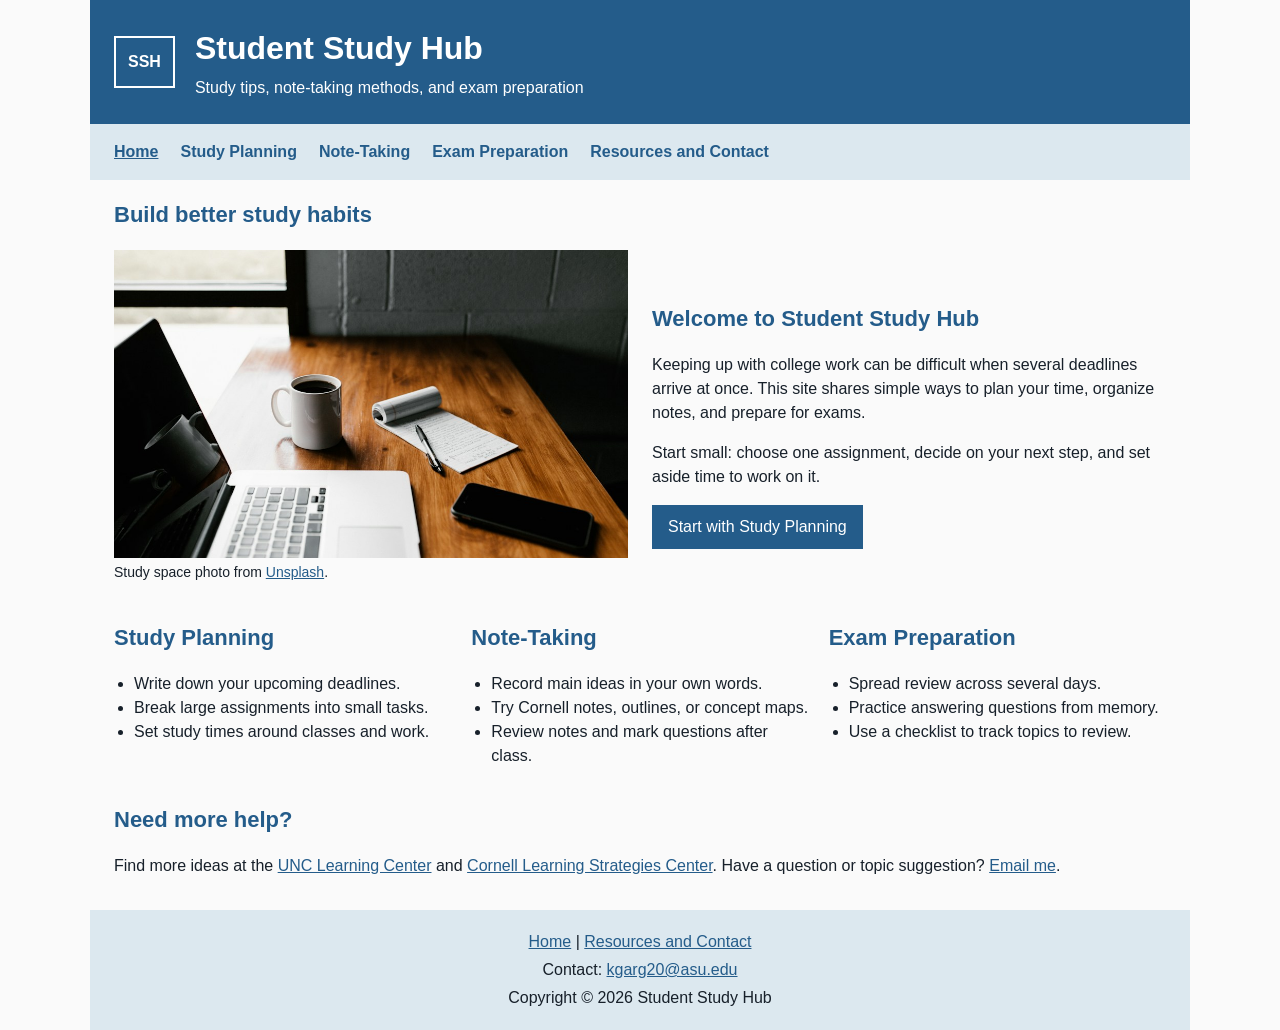
<file: index.html>
<!DOCTYPE html>
<html lang="en">
<head>
    <meta charset="utf-8">
    <meta name="viewport" content="width=device-width, initial-scale=1">
    <meta name="description" content="Simple study planning, note-taking, and exam preparation tips for college students.">
    <title>Student Study Hub | Home</title>
    <link rel="icon" href="favicon.svg" type="image/svg+xml">
    <link rel="stylesheet" href="styles.css">
</head>
<body>
    <div id="wrapper">
        <header>
            <span class="logo" aria-hidden="true">SSH</span>
            <div>
                <h1>Student Study Hub</h1>
                <p>Study tips, note-taking methods, and exam preparation</p>
            </div>
        </header>
        <nav aria-label="Main navigation">
            <a href="index.html" aria-current="page">Home</a>
            <a href="planning.html">Study Planning</a>
            <a href="notes.html">Note-Taking</a>
            <a href="#exam-preparation">Exam Preparation</a>
            <a href="#resources-contact">Resources and Contact</a>
        </nav>
        <main>
            <h2>Build better study habits</h2>
            <div class="intro">
                <figure>
                    <img src="study-space.jpg" width="1000" height="600" fetchpriority="high"
                        alt="Laptop, notebook, pen, and coffee on a wooden desk.">
                    <figcaption>Study space photo from <a href="https://images.unsplash.com/photo-1499750310107-5fef28a66643">Unsplash</a>.</figcaption>
                </figure>
                <section>
                    <h2>Welcome to Student Study Hub</h2>
                    <p>Keeping up with college work can be difficult when several deadlines arrive at once.
                        This site shares simple ways to plan your time, organize notes, and prepare for exams.</p>
                    <p>Start small: choose one assignment, decide on your next step, and set aside time to work on it.</p>
                    <a class="button" href="planning.html">Start with Study Planning</a>
                </section>
            </div>
            <div class="topics">
                <section id="study-planning">
                    <h2>Study Planning</h2>
                    <ul>
                        <li>Write down your upcoming deadlines.</li>
                        <li>Break large assignments into small tasks.</li>
                        <li>Set study times around classes and work.</li>
                    </ul>
                </section>
                <section id="note-taking">
                    <h2>Note-Taking</h2>
                    <ul>
                        <li>Record main ideas in your own words.</li>
                        <li>Try Cornell notes, outlines, or concept maps.</li>
                        <li>Review notes and mark questions after class.</li>
                    </ul>
                </section>
                <section id="exam-preparation">
                    <h2>Exam Preparation</h2>
                    <ul>
                        <li>Spread review across several days.</li>
                        <li>Practice answering questions from memory.</li>
                        <li>Use a checklist to track topics to review.</li>
                    </ul>
                </section>
            </div>
            <section id="resources-contact">
                <h2>Need more help?</h2>
                <p>Find more ideas at the <a href="https://learningcenter.unc.edu/tips-and-tools/">UNC Learning Center</a>
                    and <a href="https://lsc.cornell.edu/how-to-study/">Cornell Learning Strategies Center</a>.
                    Have a question or topic suggestion? <a href="mailto:kgarg20@asu.edu">Email me</a>.</p>
            </section>
        </main>
        <footer>
            <p><a href="index.html">Home</a> | <a href="#resources-contact">Resources and Contact</a></p>
            <p>Contact: <a href="mailto:kgarg20@asu.edu">kgarg20@asu.edu</a></p>
            <p>Copyright &copy; 2026 Student Study Hub</p>
        </footer>
    </div>
</body>
</html>
</file>
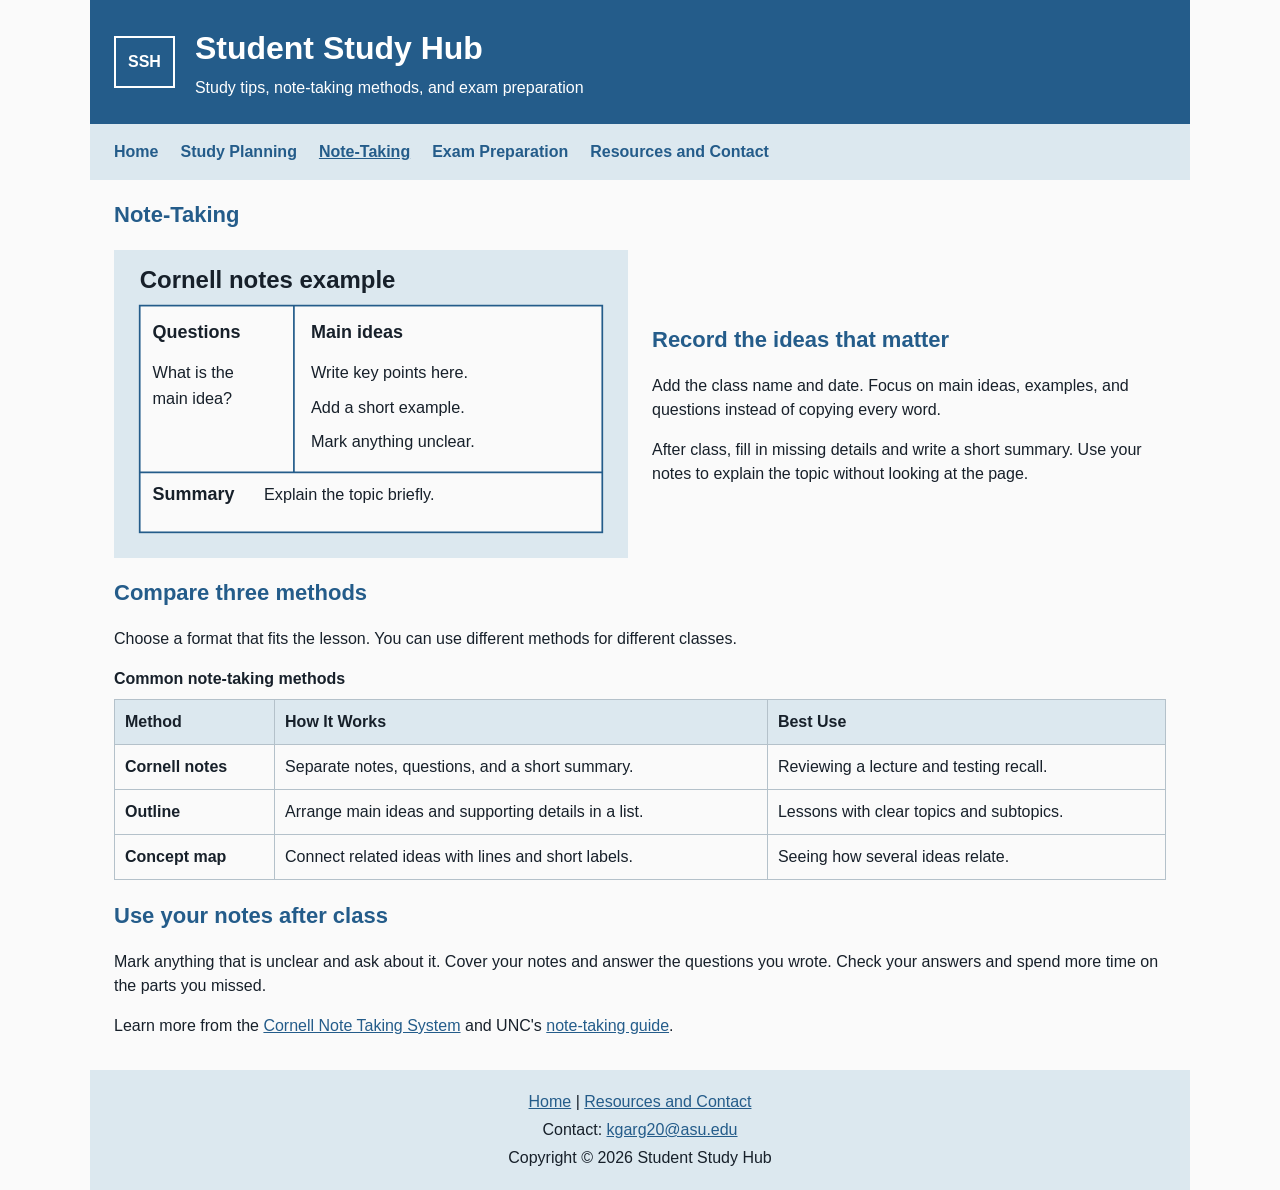
<file: notes.html>
<!DOCTYPE html>
<html lang="en">
<head>
    <meta charset="utf-8">
    <meta name="viewport" content="width=device-width, initial-scale=1">
    <meta name="description" content="Compare Cornell notes, outlines, and concept maps and learn how to review your class notes.">
    <title>Student Study Hub | Note-Taking</title>
    <link rel="icon" href="favicon.svg" type="image/svg+xml">
    <link rel="stylesheet" href="styles.css">
</head>
<body>
    <div id="wrapper">
        <header>
            <span class="logo" aria-hidden="true">SSH</span>
            <div>
                <h1>Student Study Hub</h1>
                <p>Study tips, note-taking methods, and exam preparation</p>
            </div>
        </header>
        <nav aria-label="Main navigation">
            <a href="index.html">Home</a>
            <a href="planning.html">Study Planning</a>
            <a href="notes.html" aria-current="page">Note-Taking</a>
            <a href="index.html#exam-preparation">Exam Preparation</a>
            <a href="index.html#resources-contact">Resources and Contact</a>
        </nav>
        <main>
            <h2>Note-Taking</h2>
            <div class="intro">
                <img src="cornell-notes.svg" width="600" height="360"
                    alt="Cornell notes example with a left column for questions, a right column for main ideas, and a summary below.">
                <section>
                    <h2>Record the ideas that matter</h2>
                    <p>Add the class name and date. Focus on main ideas, examples, and questions instead of copying every word.</p>
                    <p>After class, fill in missing details and write a short summary. Use your notes to explain the topic
                        without looking at the page.</p>
                </section>
            </div>
            <section>
                <h2>Compare three methods</h2>
                <p>Choose a format that fits the lesson. You can use different methods for different classes.</p>
                <div class="table-scroll">
                    <table>
                        <caption>Common note-taking methods</caption>
                        <thead>
                            <tr><th scope="col">Method</th><th scope="col">How It Works</th><th scope="col">Best Use</th></tr>
                        </thead>
                        <tbody>
                            <tr><th scope="row">Cornell notes</th><td>Separate notes, questions, and a short summary.</td><td>Reviewing a lecture and testing recall.</td></tr>
                            <tr><th scope="row">Outline</th><td>Arrange main ideas and supporting details in a list.</td><td>Lessons with clear topics and subtopics.</td></tr>
                            <tr><th scope="row">Concept map</th><td>Connect related ideas with lines and short labels.</td><td>Seeing how several ideas relate.</td></tr>
                        </tbody>
                    </table>
                </div>
            </section>
            <section>
                <h2>Use your notes after class</h2>
                <p>Mark anything that is unclear and ask about it. Cover your notes and answer the questions you wrote.
                    Check your answers and spend more time on the parts you missed.</p>
                <p>Learn more from the <a href="https://lsc.cornell.edu/how-to-study/taking-notes/cornell-note-taking-system/">Cornell Note Taking System</a>
                    and UNC's <a href="https://learningcenter.unc.edu/tips-and-tools/effective-note-taking-in-class/">note-taking guide</a>.</p>
            </section>
        </main>
        <footer>
            <p><a href="index.html">Home</a> | <a href="index.html#resources-contact">Resources and Contact</a></p>
            <p>Contact: <a href="mailto:kgarg20@asu.edu">kgarg20@asu.edu</a></p>
            <p>Copyright &copy; 2026 Student Study Hub</p>
        </footer>
    </div>
</body>
</html>
</file>
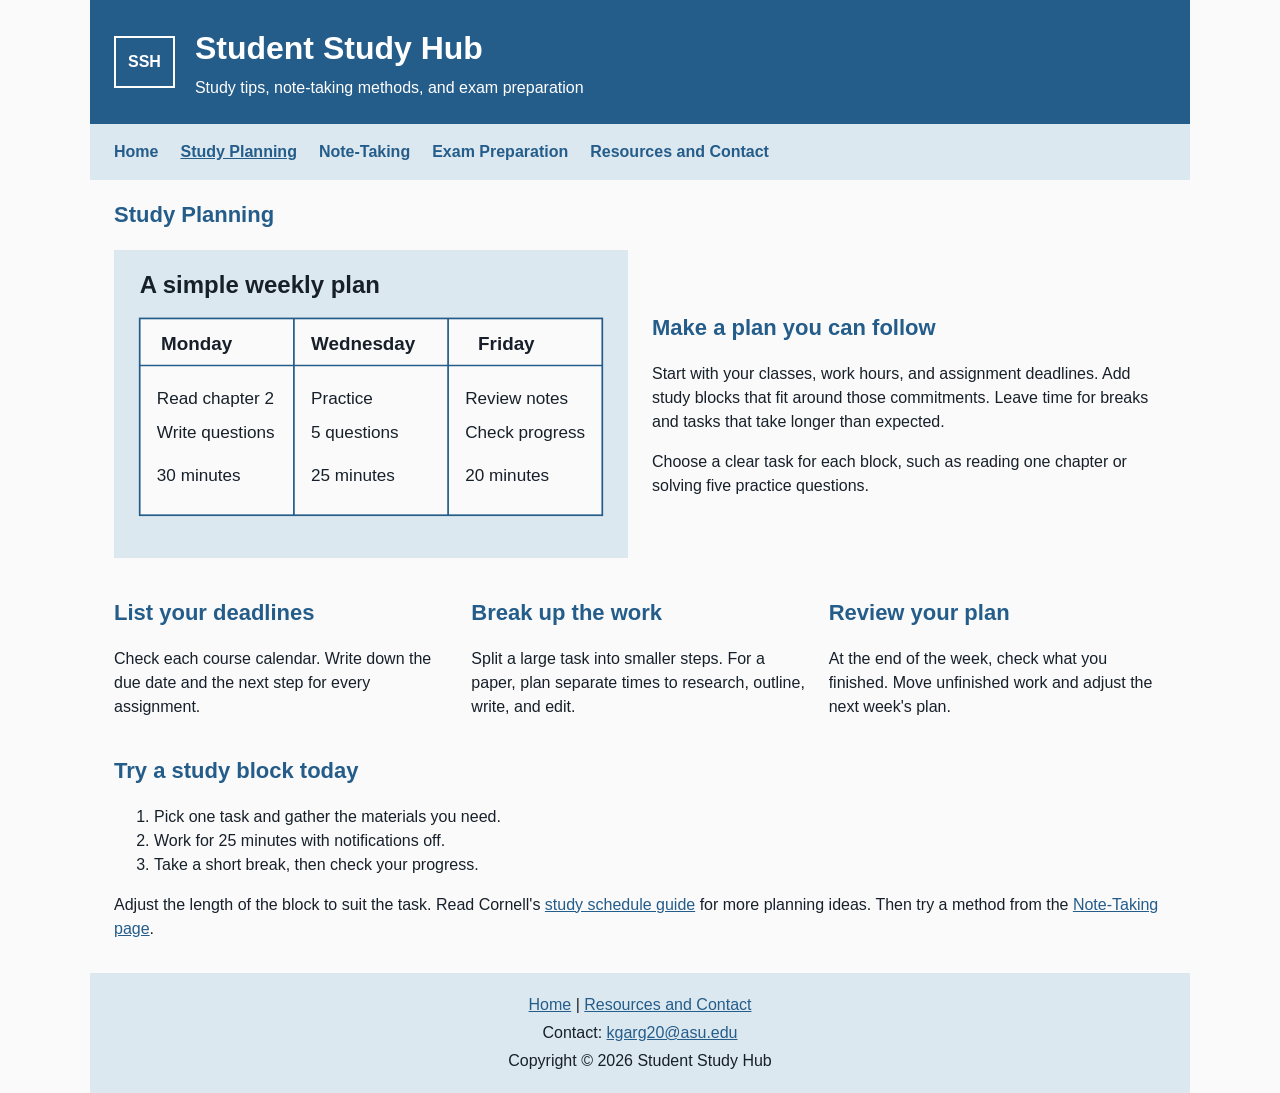
<file: planning.html>
<!DOCTYPE html>
<html lang="en">
<head>
    <meta charset="utf-8">
    <meta name="viewport" content="width=device-width, initial-scale=1">
    <meta name="description" content="Build a weekly study plan, break assignments into steps, and leave time to review.">
    <title>Student Study Hub | Study Planning</title>
    <link rel="icon" href="favicon.svg" type="image/svg+xml">
    <link rel="stylesheet" href="styles.css">
</head>
<body>
    <div id="wrapper">
        <header>
            <span class="logo" aria-hidden="true">SSH</span>
            <div>
                <h1>Student Study Hub</h1>
                <p>Study tips, note-taking methods, and exam preparation</p>
            </div>
        </header>
        <nav aria-label="Main navigation">
            <a href="index.html">Home</a>
            <a href="planning.html" aria-current="page">Study Planning</a>
            <a href="notes.html">Note-Taking</a>
            <a href="index.html#exam-preparation">Exam Preparation</a>
            <a href="index.html#resources-contact">Resources and Contact</a>
        </nav>
        <main>
            <h2>Study Planning</h2>
            <div class="intro">
                <img src="weekly-plan.svg" width="600" height="360"
                    alt="Sample plan with reading on Monday, practice on Wednesday, and review on Friday.">
                <section>
                    <h2>Make a plan you can follow</h2>
                    <p>Start with your classes, work hours, and assignment deadlines. Add study blocks that fit around
                        those commitments. Leave time for breaks and tasks that take longer than expected.</p>
                    <p>Choose a clear task for each block, such as reading one chapter or solving five practice questions.</p>
                </section>
            </div>
            <div class="topics">
                <section>
                    <h2>List your deadlines</h2>
                    <p>Check each course calendar. Write down the due date and the next step for every assignment.</p>
                </section>
                <section>
                    <h2>Break up the work</h2>
                    <p>Split a large task into smaller steps. For a paper, plan separate times to research, outline, write, and edit.</p>
                </section>
                <section>
                    <h2>Review your plan</h2>
                    <p>At the end of the week, check what you finished. Move unfinished work and adjust the next week's plan.</p>
                </section>
            </div>
            <section>
                <h2>Try a study block today</h2>
                <ol>
                    <li>Pick one task and gather the materials you need.</li>
                    <li>Work for 25 minutes with notifications off.</li>
                    <li>Take a short break, then check your progress.</li>
                </ol>
                <p>Adjust the length of the block to suit the task. Read Cornell's
                    <a href="https://lsc.cornell.edu/guidelines-for-creating-a-study-schedule/">study schedule guide</a>
                    for more planning ideas. Then try a method from the <a href="notes.html">Note-Taking page</a>.</p>
            </section>
        </main>
        <footer>
            <p><a href="index.html">Home</a> | <a href="index.html#resources-contact">Resources and Contact</a></p>
            <p>Contact: <a href="mailto:kgarg20@asu.edu">kgarg20@asu.edu</a></p>
            <p>Copyright &copy; 2026 Student Study Hub</p>
        </footer>
    </div>
</body>
</html>
</file>
<file: styles.css>
:root {
    --text: #17202a;
    --background: #fafafa;
    --primary: #245c8a;
    --secondary: #dce8ef;
    --accent: #c87935;
}
* { box-sizing: border-box; }
body {
    margin: 0;
    color: var(--text);
    background-color: var(--background);
    font-family: Arial, Helvetica, sans-serif;
    font-size: 16px;
    line-height: 1.5;
}
#wrapper { max-width: 1100px; margin: auto; }
header {
    display: flex;
    align-items: center;
    gap: 20px;
    padding: 24px;
    color: white;
    background-color: var(--primary);
}
.logo { border: 2px solid white; padding: 12px; font-weight: bold; }
h1 { margin: 0; font-size: 32px; }
header p { margin: 4px 0 0; }
nav { display: flex; flex-wrap: wrap; gap: 22px; padding: 16px 24px; background-color: var(--secondary); }
a { color: var(--primary); }
nav a { font-weight: bold; text-decoration: none; }
a:hover { text-decoration: underline; }
a:focus-visible { outline: 3px solid var(--accent); outline-offset: 3px; }
main { padding: 0 24px 16px; }
h2 { color: var(--primary); font-size: 22px; }
.intro { display: grid; grid-template-columns: 1fr 1fr; gap: 24px; align-items: center; }
figure { margin: 0; }
img { display: block; width: 100%; height: auto; }
figcaption { font-size: 14px; margin-top: 4px; }
.button { display: inline-block; padding: 10px 16px; background-color: var(--primary); color: white; text-decoration: none; }
.topics { display: grid; grid-template-columns: repeat(3, 1fr); gap: 20px; margin-top: 20px; }
ul { padding-left: 20px; }
footer { padding: 16px; background-color: var(--secondary); text-align: center; }
footer p { margin: 4px 0; }
@media (max-width: 700px) {
    .intro, .topics { grid-template-columns: 1fr; }
    header { align-items: flex-start; }
    nav { gap: 12px; }
}

nav a[aria-current="page"] { text-decoration: underline; }
.table-scroll { overflow-x: auto; }
table { width: 100%; border-collapse: collapse; }
caption { text-align: left; font-weight: bold; margin-bottom: 8px; }
th, td { border: 1px solid #b4c1ca; padding: 10px; text-align: left; }
thead { background-color: var(--secondary); }
@media (max-width: 700px) {
    h1 { font-size: 26px; }
    .logo { display: none; }
    th, td { padding: 6px; }
}
</file>
